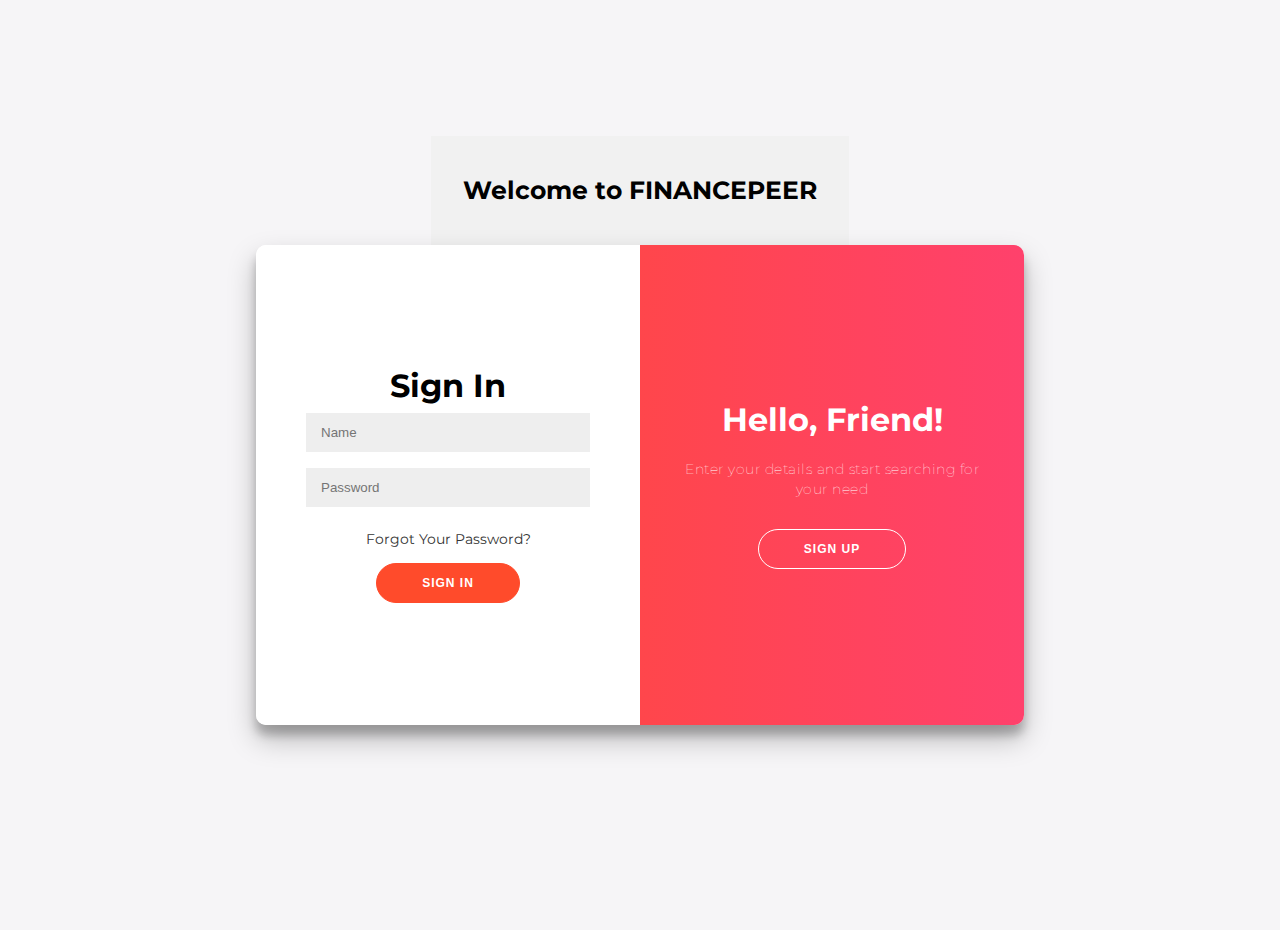
<file: index.html>
<!DOCTYPE html>
<html>
<head>
	
	<title>Login Page</title>
	<link rel="stylesheet" type="text/css" href="home.css">
	<link rel="stylesheet" href="https://cdnjs.cloudflare.com/ajax/libs/font-awesome/4.7.0/css/font-awesome.min.css">
	
</head>
<body>




<div class="header">
    <a href="#default" class="logo">Welcome to FINANCEPEER</a>
</div>
    
<div class="container" id="container">
<div class="form-container sign-up-container">

<form action="signup.php" method="POST">
	<h1>Create Account</h1>
	<input type="text" name="name" placeholder="Name" required>
	<input type="email" name="email" placeholder="Email" required>
	<input type="password" name="password" placeholder="Password" required>
	<button>SignUp</button>
</form>
</div>
<div class="form-container sign-in-container">
	<form action="login.php" method="POST">
		<h1>Sign In</h1>
	<input type="text" name="name" placeholder="Name" required>
	<input type="password" name="password" placeholder="Password" required>
	<a href="#">Forgot Your Password?</a>

	<button>Sign In</button>
	</form>
</div>
<div class="overlay-container">
	<div class="overlay">
		<div class="overlay-panel overlay-left">
			<h1>Welcome Back!</h1>
			<p>To keep connected with us please login with your personal info</p>
			<button class="ghost" id="signIn">Sign In</button>
		</div>
		<div class="overlay-panel overlay-right">
			<h1>Hello, Friend!</h1>
			<p>Enter your details and start searching for your need</p>
			<button class="ghost" id="signUp">Sign Up</button>
		</div>
	</div>
</div>
</div>

<script type="text/javascript">
	const signUpButton = document.getElementById('signUp');
	const signInButton = document.getElementById('signIn');
	const container = document.getElementById('container');

	signUpButton.addEventListener('click', () => {
		container.classList.add("right-panel-active");
	});
	signInButton.addEventListener('click', () => {
		container.classList.remove("right-panel-active");
	});
</script>


</body>
</html>
</file>
<file: home.css>
@import url('https://fonts.googleapis.com/css?family=Montserrat:400,800');
* {
	box-sizing: border-box;
}

.header {
    overflow: hidden;
    background-color: #f1f1f1;
    padding: 15px 20px;
  }
  
  .header a {
    float: left;
    color: black;
    text-align: center;
    padding: 12px;
    text-decoration: none;
    font-size: 18px; 
    line-height: 25px;
    border-radius: 4px;
  }
  .header a.logo {
    font-size: 25px;
    font-weight: bold;
  }
  
  .header a:hover {
    background-color: #ddd;
    color: black;
  }
  
  .header a.active {
    background-color: dodgerblue;
    color: white;
  }
  


body {
	background: #f6f5f7;
	display: flex;
	justify-content: center;
	align-items: center;
	flex-direction: column;
	font-family: 'Montserrat', sans-serif;
	height: 100vh;
	margin: -20px 0 50px;
}

h1 {
	font-weight: bold;
	margin: 0;
}

h2 {
	text-align: center;
}

p {
	font-size: 14px;
	font-weight: 100;
	line-height: 20px;
	letter-spacing: 0.5px;
	margin: 20px 0 30px;
}

span {
	font-size: 12px;
}

a {
	color: #333;
	font-size: 14px;
	text-decoration: none;
	margin: 15px 0;
}

button {
	border-radius: 20px;
	border: 1px solid #FF4B2B;
	background-color: #FF4B2B;
	color: #FFFFFF;
	font-size: 12px;
	font-weight: bold;
	padding: 12px 45px;
	letter-spacing: 1px;
	text-transform: uppercase;
	transition: transform 80ms ease-in;
}

button:active {
	transform: scale(0.95);
}

button:focus {
	outline: none;
}

button.ghost {
	background-color: transparent;
	border-color: #FFFFFF;
}

form {
	background-color: #FFFFFF;
	display: flex;
	align-items: center;
	justify-content: center;
	flex-direction: column;
	padding: 0 50px;
	height: 100%;
	text-align: center;
}

input {
	background-color: #eee;
	border: none;
	padding: 12px 15px;
	margin: 8px 0;
	width: 100%;
}

.container {
	background-color: #fff;
	border-radius: 10px;
  	box-shadow: 0 14px 28px rgba(0,0,0,0.25), 
			0 10px 10px rgba(0,0,0,0.22);
	position: relative;
	overflow: hidden;
	width: 768px;
	max-width: 100%;
	min-height: 480px;
}

.form-container {
	position: absolute;
	top: 0;
	height: 100%;
	transition: all 0.6s ease-in-out;
}

.sign-in-container {
	left: 0;
	width: 50%;
	z-index: 2;
}

.container.right-panel-active .sign-in-container {
	transform: translateX(100%);
}

.sign-up-container {
	left: 0;
	width: 50%;
	opacity: 0;
	z-index: 1;
}

.container.right-panel-active .sign-up-container {
	transform: translateX(100%);
	opacity: 1;
	z-index: 5;
	animation: show 0.6s;
}

@keyframes show {
	0%, 49.99% {
		opacity: 0;
		z-index: 1;
	}
	
	50%, 100% {
		opacity: 1;
		z-index: 5;
	}
}

.overlay-container {
	position: absolute;
	top: 0;
	left: 50%;
	width: 50%;
	height: 100%;
	overflow: hidden;
	transition: transform 0.6s ease-in-out;
	z-index: 100;
}

.container.right-panel-active .overlay-container{
	transform: translateX(-100%);
}

.overlay {
	background: #FF416C;
	background: -webkit-linear-gradient(to right, #FF4B2B, #FF416C);
	background: linear-gradient(to right, #FF4B2B, #FF416C);
	background-repeat: no-repeat;
	background-size: cover;
	background-position: 0 0;
	color: #FFFFFF;
	position: relative;
	left: -100%;
	height: 100%;
	width: 200%;
  	transform: translateX(0);
	transition: transform 0.6s ease-in-out;
}

.container.right-panel-active .overlay {
  	transform: translateX(50%);
}

.overlay-panel {
	position: absolute;
	display: flex;
	align-items: center;
	justify-content: center;
	flex-direction: column;
	padding: 0 40px;
	text-align: center;
	top: 0;
	height: 100%;
	width: 50%;
	transform: translateX(0);
	transition: transform 0.6s ease-in-out;
}

.overlay-left {
	transform: translateX(-20%);
}

.container.right-panel-active .overlay-left {
	transform: translateX(0);
}

.overlay-right {
	right: 0;
	transform: translateX(0);
}

.container.right-panel-active .overlay-right {
	transform: translateX(20%);
}
</file>
